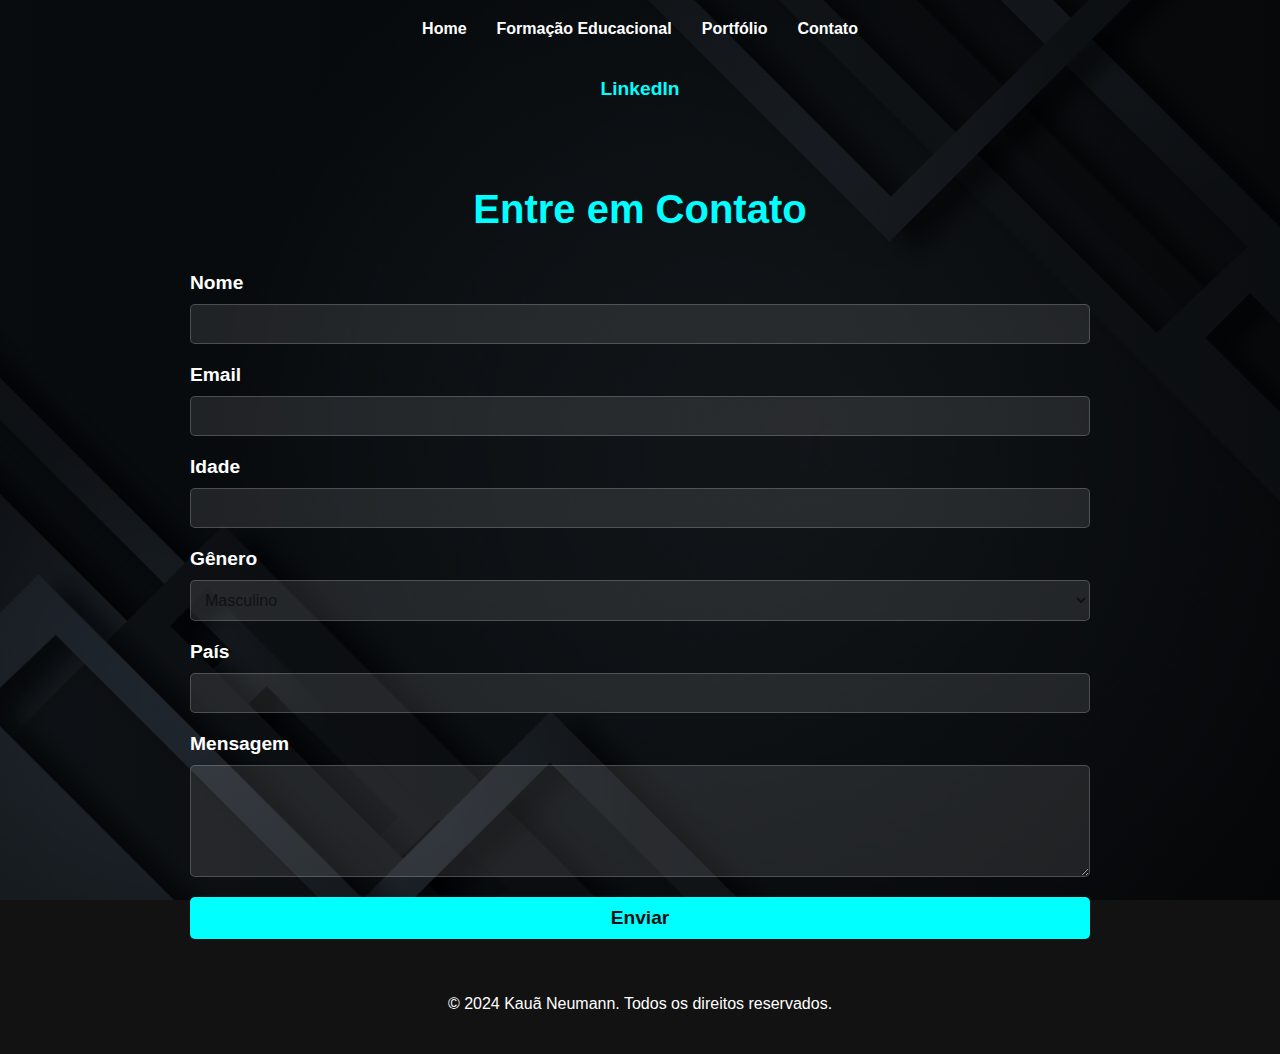
<file: contato.html>
<!DOCTYPE html>
<html lang="pt-br">
<head>
    <meta charset="UTF-8">
    <meta name="viewport" content="width=device-width, initial-scale=1.0">
    <title>Contato - Kauã Neumann</title>
    <link rel="stylesheet" href="styles.css">
</head>
<body>
    <header class="header">
        <nav class="nav">
            <ul class="menu">
                <li class="menu-item"><a class="menu-link" href="index.html">Home</a></li>
                <li class="menu-item"><a class="menu-link" href="formacao.html">Formação Educacional</a></li>
                <li class="menu-item"><a class="menu-link" href="portfolio.html">Portfólio</a></li>
                <li class="menu-item"><a class="menu-link" href="contato.html">Contato</a></li>
            </ul>
        </nav>
    </header>

    <section class="contact-links">

        <a href="https://www.linkedin.com/in/kau%C3%A3-neumann-0316b521a/" class="contact-link" target="_blank">LinkedIn</a>
    </section>

    <main class="contact-container">
        <h1 class="main-title">Entre em Contato</h1>

        <form class="contact-form">
            <div class="form-group">
                <label for="name">Nome</label>
                <input type="text" id="name" name="name" required>
            </div>

            <div class="form-group">
                <label for="email">Email</label>
                <input type="email" id="email" name="email" required>
            </div>

            <div class="form-group">
                <label for="age">Idade</label>
                <input type="number" id="age" name="age" required>
            </div>

            <div class="form-group">
                <label for="gender">Gênero</label>
                <select class="checkbox-group" id="gender" name="gender">
                    <option class="checkbox-option" value="male">Masculino</option>
                    <option class="checkbox-option" value="female">Feminino</option>
                    <option class="checkbox-option" value="other">Outro</option>
                </select>
            </div>

            <div class="form-group">
                <label for="country">País</label>
                <input type="text" id="country" name="country" required>
            </div>

            <div class="form-group">
                <label for="message">Mensagem</label>
                <textarea id="message" name="message" rows="5" required></textarea>
            </div>

            <div class="form-group">
                <button type="submit" class="submit-button">Enviar</button>
            </div>
        </form>
    </main>

    <footer class="footer">
        <p class="footer-text">© 2024 Kauã Neumann. Todos os direitos reservados.</p>
    </footer>
</body>
</html>
</file>
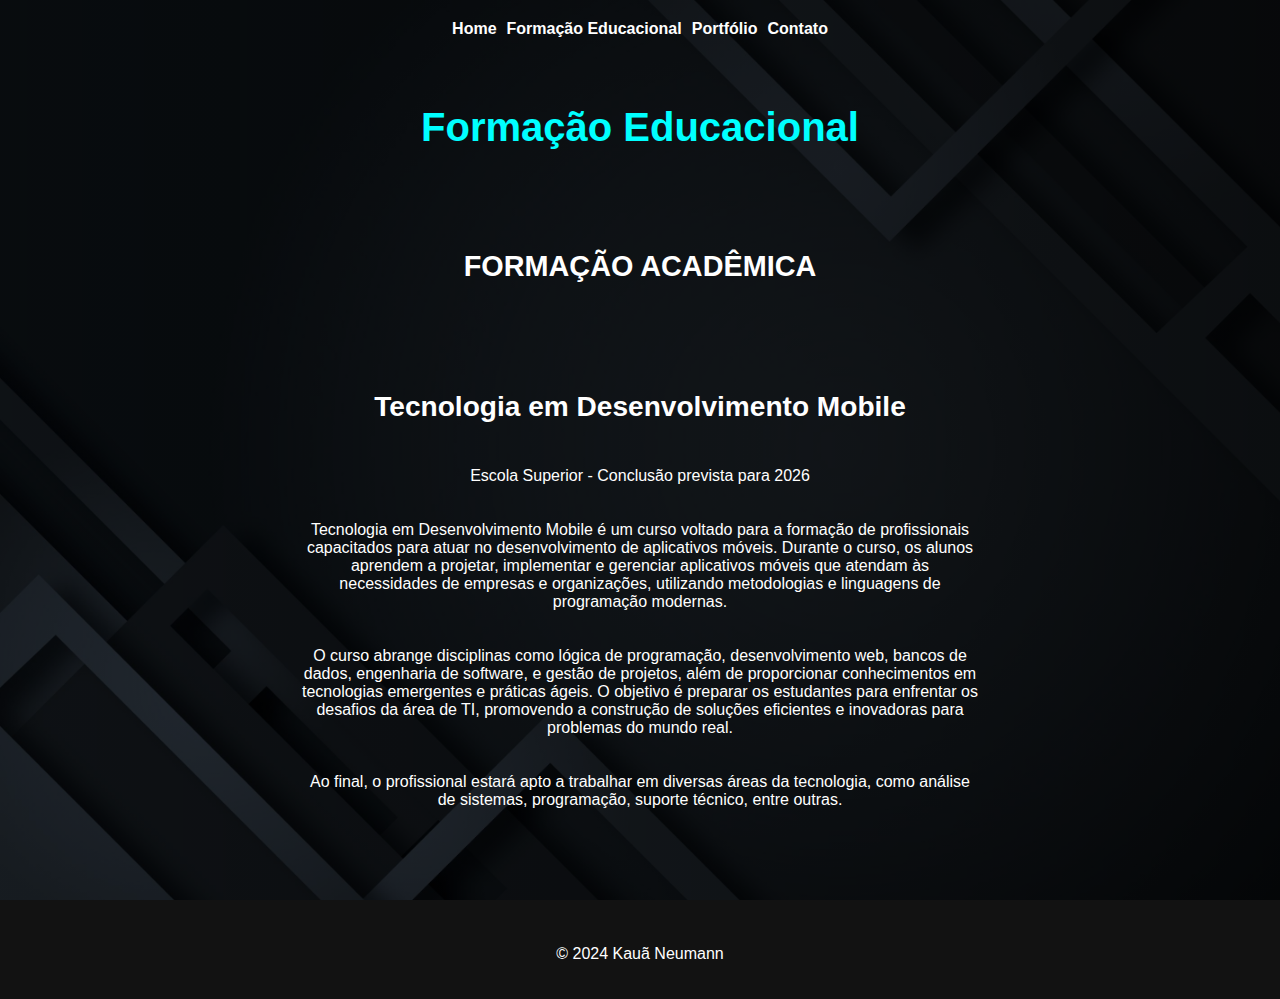
<file: formacao.html>
<!DOCTYPE html>
<html lang="pt-BR">
<head>
    <meta charset="UTF-8">
    <meta name="viewport" content="width=device-width, initial-scale=1.0">
    <title>Formação Educacional - Kauã Neumann</title>
    <link rel="stylesheet" href="styles.css"> <!-- Atualize o caminho para o CSS correto -->
</head>
<body>
    <!-- Header do site -->
    <header class="header">
        <nav class="nav">
            <ul class="menu">
                <!-- menu links do site-->
                <li><a class="menu-link" href="index.html">Home</a></li>
                <li><a class="menu-link" href="formacao.html">Formação Educacional</a></li>
                <li><a class="menu-link" href="portfolio.html">Portfólio</a></li>
                <li><a class="menu-link" href="contato.html">Contato</a></li>
            </ul>
        </nav>
    </header>
    <main class="subtitle_h2">
        <h1 class="main-title">Formação Educacional</h1>

        <!-- Seção da faculdade -->
        <section class="college-section">
            <h2 class="section-title">Formação Acadêmica</h2>
            <div class="college-item">
                <h3 class="college-title">Tecnologia em Desenvolvimento Mobile</h3>
                <p class="college-description">Escola Superior - Conclusão prevista para 2026</p>
                <p class="college-description">Tecnologia em Desenvolvimento Mobile é um curso voltado para a formação de profissionais capacitados para atuar no desenvolvimento de aplicativos móveis. Durante o curso, os alunos aprendem a projetar, implementar e gerenciar aplicativos móveis que atendam às necessidades de empresas e organizações, utilizando metodologias e linguagens de programação modernas.</p>
                <p class="college-description">
                    O curso abrange disciplinas como lógica de programação, desenvolvimento web, bancos de dados, engenharia de software, e gestão de projetos, além de proporcionar conhecimentos em tecnologias emergentes e práticas ágeis. O objetivo é preparar os estudantes para enfrentar os desafios da área de TI, promovendo a construção de soluções eficientes e inovadoras para problemas do mundo real.
                </p>
                <p class="college-description">Ao final, o profissional estará apto a trabalhar em diversas áreas da tecnologia, como análise de sistemas, programação, suporte técnico, entre outras.</p>
            </div>
        </section>


    </main>
    <!-- Rodapé do site -->
    <footer class="footer">
        <p class="footer-text">&copy; 2024 Kauã Neumann</p>
    </footer>
</body>
</html>
</file>
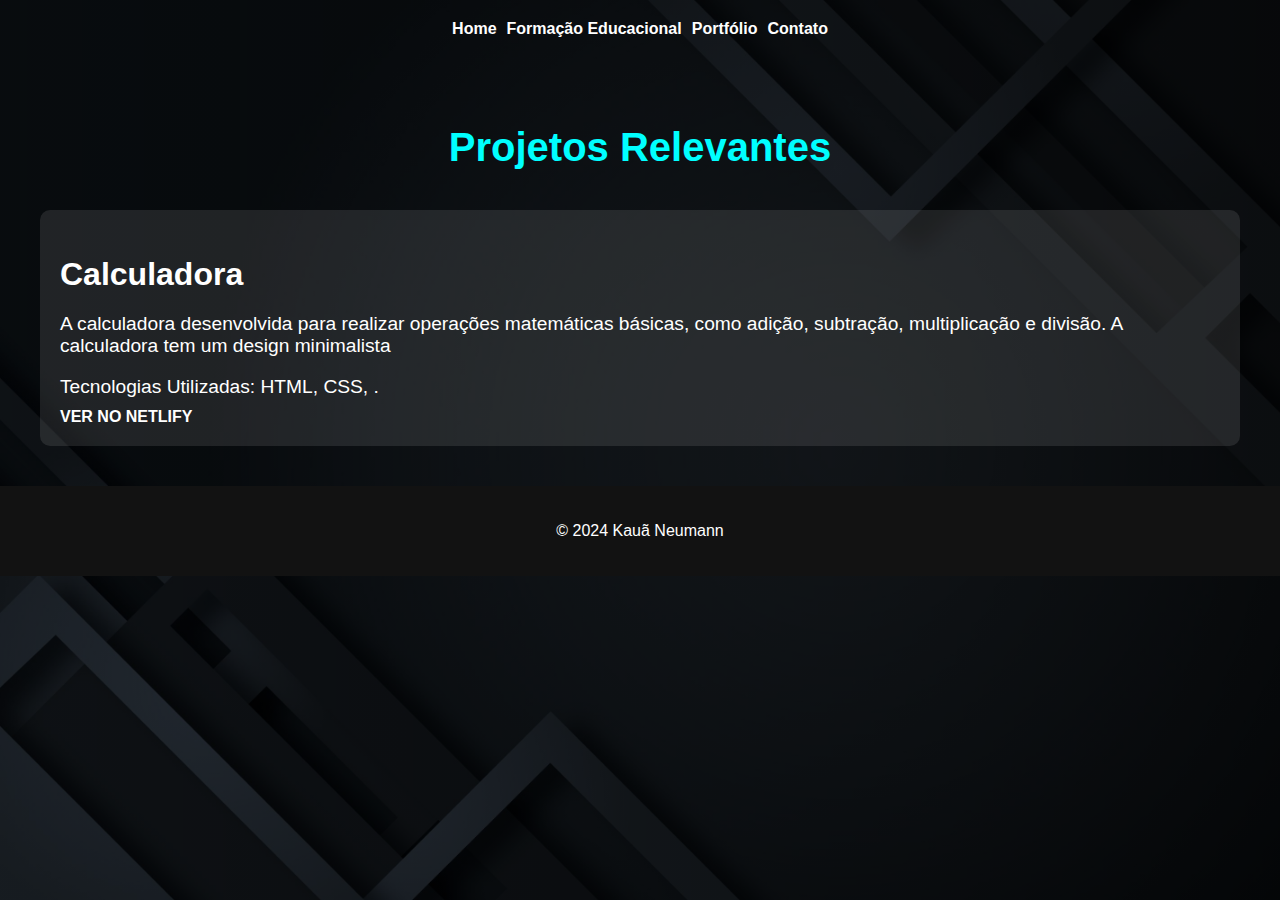
<file: portfolio.html>
<!DOCTYPE html>
<html lang="pt-BR">
<head>
    <meta charset="UTF-8">
    <meta name="viewport" content="width=device-width, initial-scale=1.0">
    <title>Portfólio - Kauã Neumann</title>
    <link rel="stylesheet" href="styles.css"> <!-- Certifique-se de que o caminho está correto -->
</head>
<body>
    <!-- Cabeçalho do site -->
    <header class="header">
        <nav class="nav">
            <ul class="menu">
                <li><a class="menu-link" href="index.html">Home</a></li>
                <li><a class="menu-link" href="formacao.html">Formação Educacional</a></li>
                <li><a class="menu-link" href="portfolio.html">Portfólio</a></li>
                <li><a class="menu-link" href="contato.html">Contato</a></li>
            </ul>
        </nav>
    </header>

    <!-- Seção Principal -->
    <main class="portfolio">
        <h1 class="main-title">Projetos Relevantes</h1>

        <!-- Project Calculdora  -->
        <section class="project">
            <h2 class="project-title">Calculadora</h2>
            <p class="project-description">A calculadora desenvolvida para  realizar operações matemáticas básicas, como adição, subtração, multiplicação e divisão. A calculadora tem um design minimalista</p>
            <p class="project-tech">Tecnologias Utilizadas: HTML, CSS, .</p>
            <a href="https://66d3cfebccc07ab6f8d568f3--tranquil-valkyrie-627c0d.netlify.app/" class="project-link" target="_blank">Ver no netlify</a>
            <br>
        </section>


    </main>

    <!-- Rodapé do site -->
    <footer class="footer">
        <p class="footer-text">&copy; 2024 Kauã Neumann</p>
    </footer>
</body>
</html>
</file>
<file: styles.css>
/* -------------------- GLOBAL STYLES -------------------- */
html, body {
    height: 100%;
    font-family: 'HK Grotesk', sans-serif;
    background-color: #121212;
    background-image: linear-gradient(to left, rgba(0, 0, 0, 0.85), rgba(0, 0, 0, 0.7)), url('img/background.jpg');
    background-size: cover;
    background-repeat: repeat-y; /* Repete a imagem verticalmente */
    background-attachment: fixed; /* Mantém a imagem fixa ao fundo */
    align-items: center;
    margin: 0;
    padding: 0;
}

/* -------------------- HEADER -------------------- */
.header {
    text-align: center;
    padding: 10px 0;
}

.nav {
    margin-bottom: 20px;
}

.menu {
    display: flex;
    justify-content: center;
    align-items: center;
    gap: 10px;
    list-style: none;
    padding: 10px 0;
    margin: 0;
}

.menu-item {
    margin: 0 10px;
}

.menu-link, .certificate-link {
    text-decoration: none;
    color: #fff;
    font-weight: bold;
    justify-content: center;
    padding: 10px 0px;
}

.menu-link:hover, .certificate-link:hover {
    color: rgb(0, 255, 255); /* Cor ao passar o mouse (hover) */
}

.menu-link:focus, .certificate-link:focus {
    outline: 2px solid rgb(0, 255, 255); /* Adiciona um contorno visível para links focados */
}

/* -------------------- MAIN CONTENT -------------------- */
.main-title {
    text-align: center;
    font-size: 3rem; /* Reduzido para melhorar a hierarquia visual */
    margin-bottom: 20px;
    color: rgb(0, 255, 255);
}

.title {
    font-size: 2.5rem; /* Ajustado para diferenciar do .main-title */
    margin-bottom: 36px;
    color: rgb(0, 255, 255);
    text-align: center;
}

.subtitle_h2 {
    display: flex;
    flex-direction: column;
    align-items: center;
    color: #fff;
    font-size: 1.5rem; /* Ajustado para uma melhor leitura */
    margin-bottom: 20px;
}

.sobre {
    text-align: center;
    padding: 50px 0;
    margin: 0 auto;
    max-width: 800px;
    color: #fff;
}

.sobre_link:hover {
    color: rgb(0, 255, 255); /* Cor ao passar o mouse (hover) */
}

.sobre-text {
    margin-bottom: 20px;
    font-size: 1.2rem; /* Ajuste para maior legibilidade */
}

.section-title {
    font-size: 1.8rem;
    margin-bottom: 20px;
    display: flex;
    align-items: center;
    justify-content: center;
    text-transform: uppercase;
}

.college-item, .certificate-item, .section-title {
    display: flex;
    flex-direction: column;
    align-items: center;
    text-align: center;
    margin-bottom: 40px;
    padding: 20px;
    margin: 40px;
}

.college-description, .certificate-description {
    margin-bottom: 20px;
    text-align: center;
    font-size: 1rem;
}

.college-section {
    text-align: center;
    max-width: 800px;
    color: #fff;
}

.course-title {
    font-size: 1.5rem;
    margin-bottom: 20px;
    text-transform: uppercase;
}

/* -------------------- PORTFOLIO -------------------- */
.portfolio {
    max-width: 1200px;
    margin: 0 auto;
    padding: 20px;
    color: #fff;
}

.project {
    background-color: rgba(255, 255, 255, 0.1);
    padding: 20px;
    margin-bottom: 20px;
    border-radius: 10px;
}

.project-title {
    font-size: 2rem;
    margin-bottom: 10px;
}

.project-description, .project-tech, .project-challenges {
    font-size: 1.2rem;
    margin-bottom: 10px;
}

.project-link {
    text-decoration: none;
    color: #fff;
    font-weight: bold;
    text-transform: uppercase;
}

.project-link:hover {
    color: rgb(0, 255, 255);
}

/* -------------------- FOOTER -------------------- */
.footer {
    text-align: center;
    padding: 20px 0;
    background-color: #121212;
}

.footer-text {
    color: #fff;
}

.footer-text-copyright {
    text-align: left;
    padding: 20px 0;
    color: #fff;
}


/* -------------------- CONTACT PAGE -------------------- */
.contact-links {
    display: flex;
    justify-content: center;
    gap: 20px;
    margin-bottom: 40px;
}

.contact-link {
    color: rgb(0, 255, 255);
    font-size: 1.2rem;
    text-decoration: none;
    font-weight: bold;
}

.contact-link:hover {
    color: #fff;
}

.contact-container {
    max-width: 900px;
    margin: 0 auto;
    padding: 20px;
    color: #fff;
}

.main-title {
    text-align: center;
    font-size: 2.5rem;
    margin-bottom: 40px;
    color: rgb(0, 255, 255);
}

.contact-form {
    display: flex;
    flex-direction: column;
    gap: 20px;
}

.form-group {
    display: flex;
    flex-direction: column;
    gap: 10px;
}

.form-group label {
    font-size: 1.2rem;
    font-weight: bold;
}

.form-group input, .form-group textarea, .form-group select {
    padding: 10px;
    border-radius: 5px;
    border: 1px solid rgba(255, 255, 255, 0.2);
    background-color: rgba(255, 255, 255, 0.1);
    color: #00000094;
    font-size: 1rem;
    transition: box-shadow 0.3s ease;
}

.form-group input:focus, .form-group textarea:focus, .form-group select:focus {
    outline: none;
    box-shadow: 0 0 5px rgb(0, 255, 255);
}


.checkbox-option {
    display: flex;
    align-items: center;
    gap: 10px;
}

.radio-group {
    display: flex;
    flex-direction: column;
    gap: 10px;
}

.radio-item {
    display: flex;
    align-items: center;
}

.radio-item input {
    margin-right: 10px;
}

.submit-button {
    padding: 10px 20px;
    border: none;
    border-radius: 5px;
    background-color: rgb(0, 255, 255);
    color: #121212;
    font-size: 1.2rem;
    font-weight: bold;
    cursor: pointer;
    transition: background-color 0.3s ease, transform 0.2s ease;
}

.submit-button:hover {
    background-color: #fff;
    transform: scale(1.05);
}
</file>
